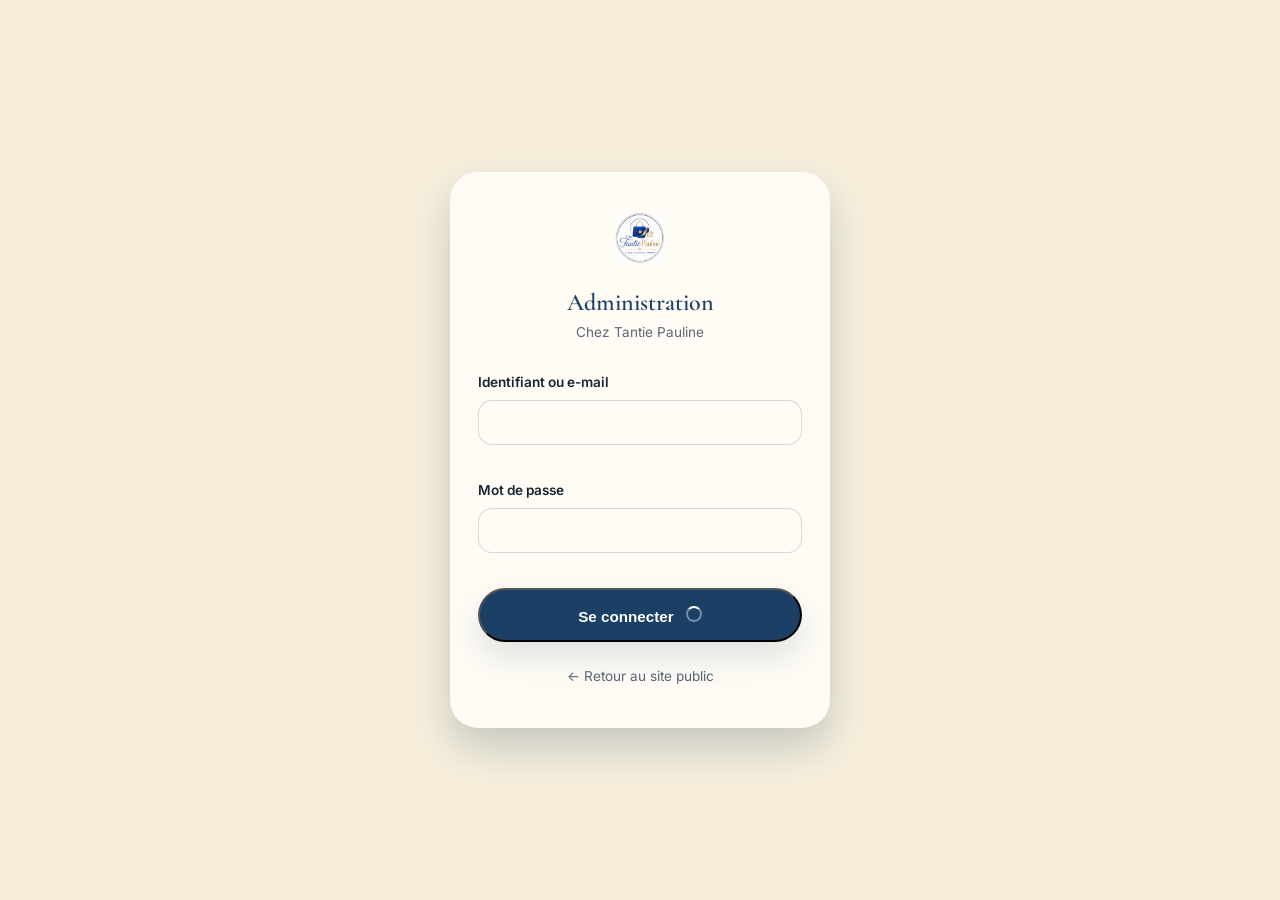
<file: admin/index.html>
<!DOCTYPE html>
<html lang="fr">
<head>
  <meta charset="UTF-8">
  <meta name="viewport" content="width=device-width, initial-scale=1.0">
  <title>Tableau de bord — Administration Chez Tantie Pauline</title>
  <meta name="robots" content="noindex, nofollow">

  <link rel="preconnect" href="https://fonts.googleapis.com">
  <link rel="preconnect" href="https://fonts.gstatic.com" crossorigin>
  <link href="https://fonts.googleapis.com/css2?family=Cormorant+Garamond:ital,wght@0,500;0,600;0,700&family=Inter:wght@400;500;600;700&display=swap" rel="stylesheet">

  <link rel="stylesheet" href="../css/style.css">
  <link rel="stylesheet" href="css/admin.css">
</head>
<body class="admin-body admin-guard-pending">

  <div id="admin-nav"></div>

  <main class="admin-main">
    <div class="admin-page-container">

      <h1 class="admin-page-title">Tableau de bord</h1>
      <p class="admin-page-lead">Vue d'ensemble de la collection Chez Tantie Pauline.</p>

      <div class="admin-stats-grid" id="adminStatsGrid"></div>

      <div class="admin-dashboard-actions">
        <a href="produit.html" class="btn-primary admin-btn-block">+ Ajouter un produit</a>
        <a href="produits.html" class="btn-secondary admin-btn-block">Gérer les produits</a>
      </div>

    </div>
  </main>

  <script src="js/admin-api.js"></script>
  <script src="js/admin.js"></script>
</body>
</html>
</file>
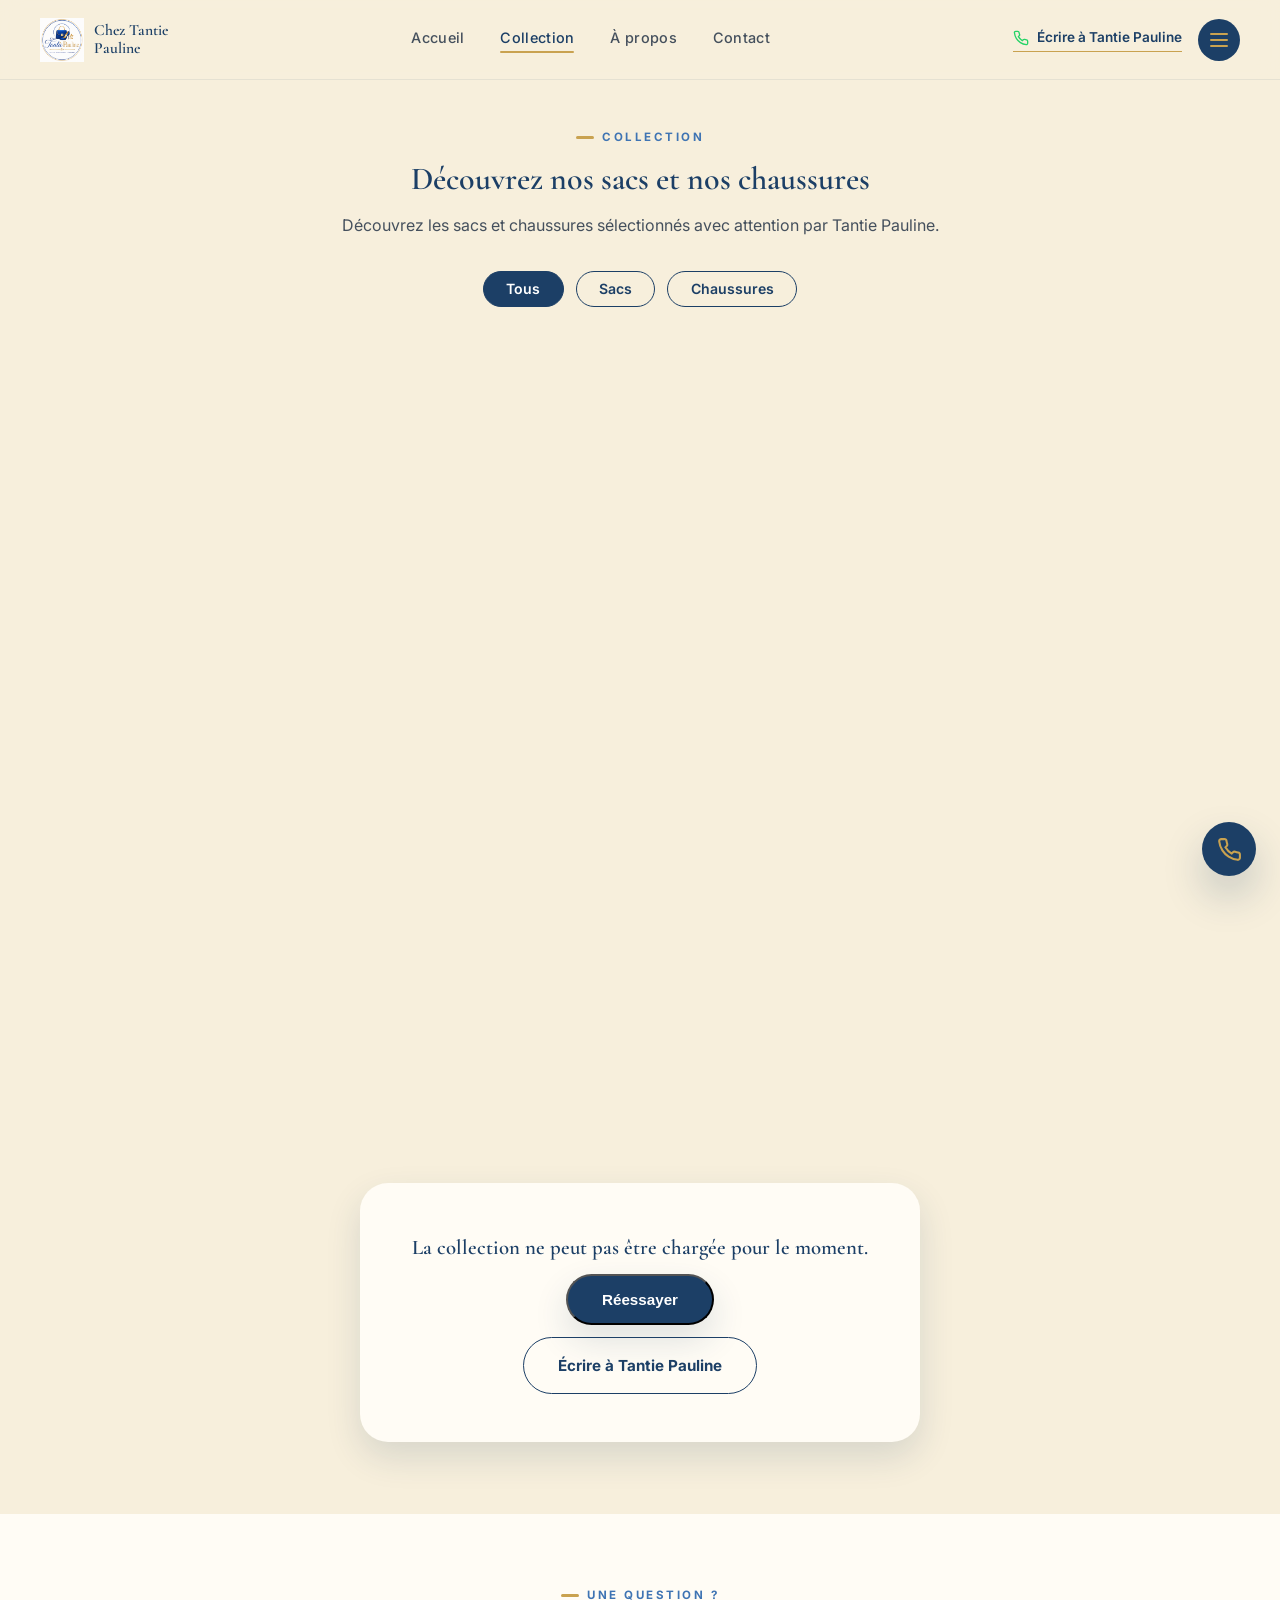
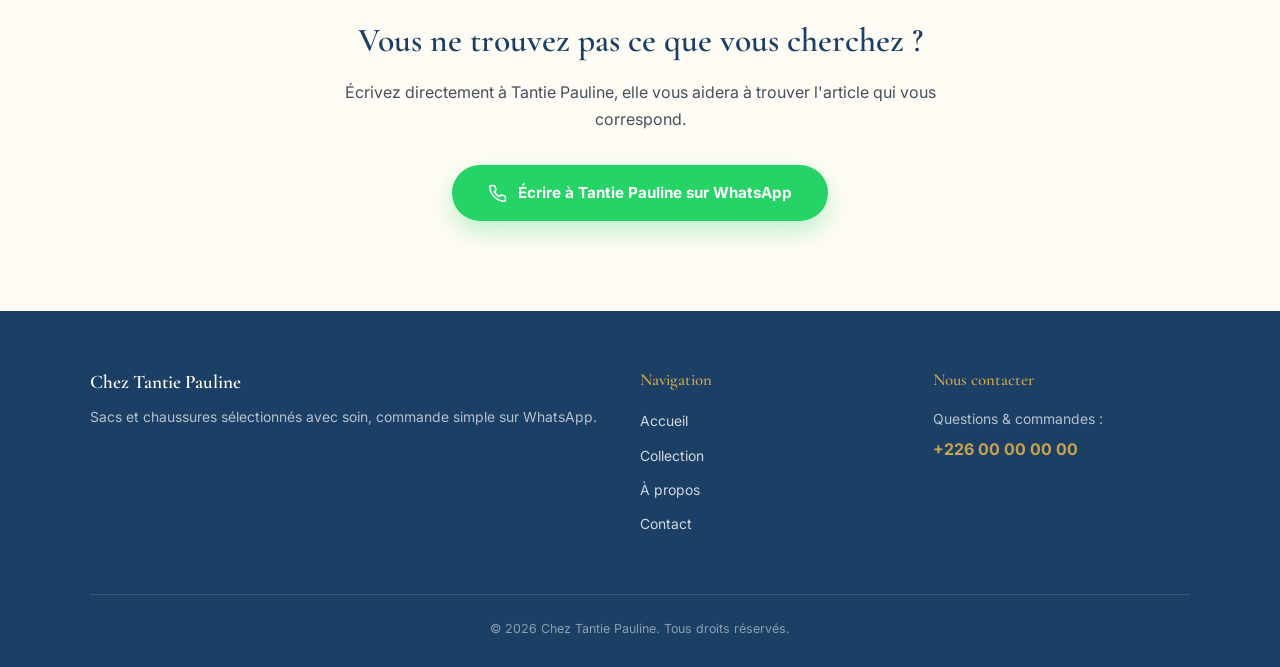
<file: produits.html>
<!DOCTYPE html>
<html lang="fr">
<head>
  <meta charset="UTF-8">
  <meta name="viewport" content="width=device-width, initial-scale=1.0">
  <title>Collection — Chez Tantie Pauline</title>
  <meta name="description" content="Découvrez la collection de sacs et chaussures de Chez Tantie Pauline.">

  <meta property="og:site_name" content="Chez Tantie Pauline">
  <meta property="og:type" content="website">
  <meta property="og:title" content="Collection — Chez Tantie Pauline">
  <meta property="og:description" content="Découvrez les sacs et chaussures sélectionnés avec attention par Tantie Pauline.">
  <!-- TODO : remplacer par le domaine réel une fois connu -->
  <meta property="og:image" content="https://VOTRE-DOMAINE-ICI/assets/social/og-default.jpg">
  <meta property="og:url" content="https://VOTRE-DOMAINE-ICI/produits.html">

  <!-- PWA -->
  <link rel="manifest" href="manifest.json">
  <meta name="theme-color" content="#8EC8E8">

  <link rel="preconnect" href="https://fonts.googleapis.com">
  <link rel="preconnect" href="https://fonts.gstatic.com" crossorigin>
  <link href="https://fonts.googleapis.com/css2?family=Cormorant+Garamond:ital,wght@0,500;0,600;0,700;1,500;1,600&family=Inter:wght@300;400;500;600;700;800&display=swap" rel="stylesheet">

  <link rel="stylesheet" href="css/style.css">
</head>
<body>

  <div id="app-download-banner"></div>

  <script src="js/preloader.js"></script>

  <div id="site-header"></div>

  <main>

    <section class="collection-intro-section">
      <div class="collection-intro-container">
        <span class="section-tag"><span class="tag-dash"></span>COLLECTION</span>
        <h1 class="section-title">Découvrez nos sacs et nos chaussures</h1>
        <p class="section-lead">Découvrez les sacs et chaussures sélectionnés avec attention par Tantie Pauline.</p>
      </div>
    </section>

    <section class="collection-filters-section">
      <div class="collection-filters-container">
        <button type="button" class="filter-pill active" data-filter="tous">Tous</button>
        <button type="button" class="filter-pill" data-filter="sacs">Sacs</button>
        <button type="button" class="filter-pill" data-filter="chaussures">Chaussures</button>
      </div>
    </section>

    <section class="collection-grid-section">
      <div class="collection-grid-container">

        <div class="prod-grid" id="productsGrid" aria-live="polite"></div>

        <div class="products-empty-state" id="productsEmptyState" hidden>
          <p class="products-empty-title">La collection arrive bientôt.</p>
          <p class="products-empty-text">Tantie Pauline prépare actuellement ses prochaines sélections.</p>
          <a href="https://wa.me/22600000000?text=Bonjour%20Tantie%20Pauline,%20je%20voulais%20voir%20la%20collection" class="btn-primary" target="_blank" rel="noopener">Écrire à Tantie Pauline sur WhatsApp</a>
        </div>

        <div class="products-error-state" id="productsErrorState" hidden>
          <p class="products-error-title">La collection ne peut pas être chargée pour le moment.</p>
          <div class="products-error-actions">
            <button type="button" class="btn-primary" id="retryButton">Réessayer</button>
            <a href="https://wa.me/22600000000?text=Bonjour%20Tantie%20Pauline" class="btn-secondary" target="_blank" rel="noopener">Écrire à Tantie Pauline</a>
          </div>
        </div>

      </div>
    </section>

    <section class="cta-section">
      <div class="cta-container">
        <span class="cta-tag"><span class="tag-dash light"></span>UNE QUESTION ?</span>
        <h2 class="cta-title">Vous ne trouvez pas ce que vous cherchez ?</h2>
        <p class="cta-desc">Écrivez directement à Tantie Pauline, elle vous aidera à trouver l'article qui vous correspond.</p>
        <a href="https://wa.me/22600000000?text=Bonjour%20Tantie%20Pauline,%20je%20recherche%20un%20article%20particulier" class="btn-wa-large" target="_blank" rel="noopener">
          <svg viewBox="0 0 24 24" fill="none" stroke="currentColor" stroke-width="2"><path d="M22 16.92v3a2 2 0 0 1-2.18 2 19.79 19.79 0 0 1-8.63-3.07 19.5 19.5 0 0 1-6-6 19.79 19.79 0 0 1-3.07-8.67A2 2 0 0 1 4.11 2h3a2 2 0 0 1 2 1.72 12.84 12.84 0 0 0 .7 2.81 2 2 0 0 1-.45 2.11L8.09 9.91a16 16 0 0 0 6 6l1.27-1.27a2 2 0 0 1 2.11-.45 12.84 12.84 0 0 0 2.81.7A2 2 0 0 1 22 16.92z"/></svg>
          Écrire à Tantie Pauline sur WhatsApp
        </a>
      </div>
    </section>

  </main>

  <div id="site-footer"></div>

  <script src="js/components.js"></script>
  <script src="js/api.js"></script>
  <script src="js/produits.js"></script>
  <script src="js/app-download.js"></script>
</body>
</html>
</file>
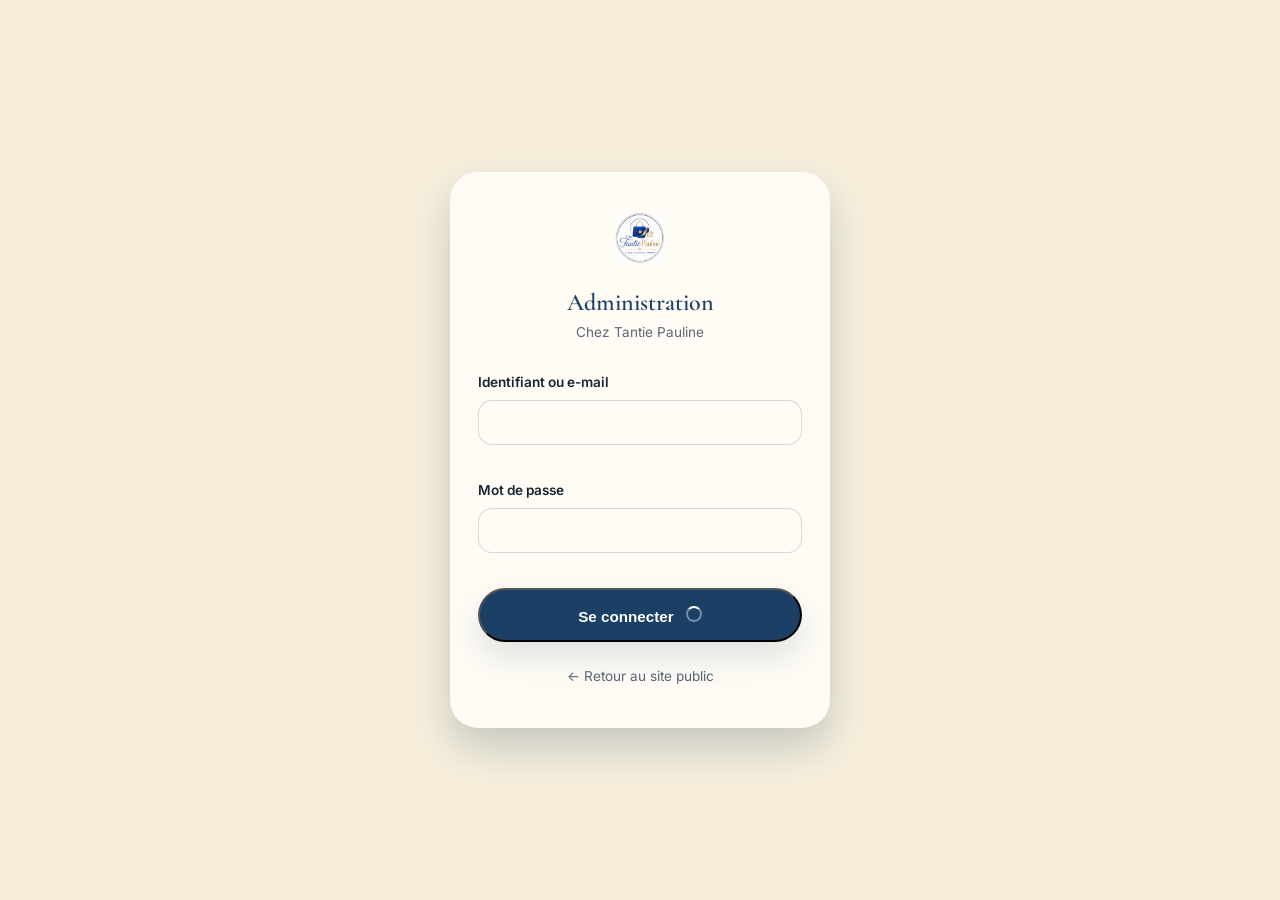
<file: admin/connexion.html>
<!DOCTYPE html>
<html lang="fr">
<head>
  <meta charset="UTF-8">
  <meta name="viewport" content="width=device-width, initial-scale=1.0">
  <title>Administration — Chez Tantie Pauline</title>
  <meta name="robots" content="noindex, nofollow">

  <link rel="preconnect" href="https://fonts.googleapis.com">
  <link rel="preconnect" href="https://fonts.gstatic.com" crossorigin>
  <link href="https://fonts.googleapis.com/css2?family=Cormorant+Garamond:ital,wght@0,500;0,600;0,700&family=Inter:wght@400;500;600;700&display=swap" rel="stylesheet">

  <link rel="stylesheet" href="../css/style.css">
  <link rel="stylesheet" href="css/admin.css">
</head>
<body class="admin-body admin-body-centered">

  <main class="admin-login-wrapper">
    <div class="admin-login-card">

      <div class="admin-login-logo">
        <img src="../assets/logo/logo-pauline.png" alt="Chez Tantie Pauline" class="admin-login-logo-real" onerror="this.style.display='none'; this.nextElementSibling.style.display='block';">
        <svg class="admin-login-logo-fallback" viewBox="0 0 60 60" aria-hidden="true">
          <defs>
            <linearGradient id="loginLogoGrad" x1="0%" y1="0%" x2="100%" y2="100%">
              <stop offset="0%" stop-color="#2c5c8a" />
              <stop offset="100%" stop-color="#163a5c" />
            </linearGradient>
          </defs>
          <circle cx="30" cy="30" r="29" fill="url(#loginLogoGrad)" />
          <text x="30" y="37" font-family="'Cormorant Garamond', serif" font-style="italic" font-weight="700" font-size="22" fill="#fff" text-anchor="middle">TP</text>
          <path d="M13 43 Q30 50 47 43" stroke="#d3a94c" stroke-width="1.4" fill="none" stroke-linecap="round" />
        </svg>
      </div>

      <h1 class="admin-login-title">Administration</h1>
      <p class="admin-login-subtitle">Chez Tantie Pauline</p>

      <form class="admin-login-form" id="adminLoginForm">
        <div class="admin-field">
          <label for="loginIdentifiant">Identifiant ou e-mail</label>
          <input type="text" id="loginIdentifiant" name="identifiant" autocomplete="username" required>
        </div>

        <div class="admin-field">
          <label for="loginPassword">Mot de passe</label>
          <input type="password" id="loginPassword" name="password" autocomplete="current-password" required>
        </div>

        <div class="admin-login-error" id="adminLoginError" hidden></div>

        <button type="submit" class="btn-primary admin-login-submit" id="adminLoginSubmit">
          <span class="admin-btn-label">Se connecter</span>
          <span class="admin-btn-spinner" hidden></span>
        </button>
      </form>

      <a href="../index.html" class="admin-back-to-site">&larr; Retour au site public</a>

    </div>
  </main>

  <script src="js/admin-api.js"></script>
  <script src="js/admin.js"></script>
</body>
</html>
</file>
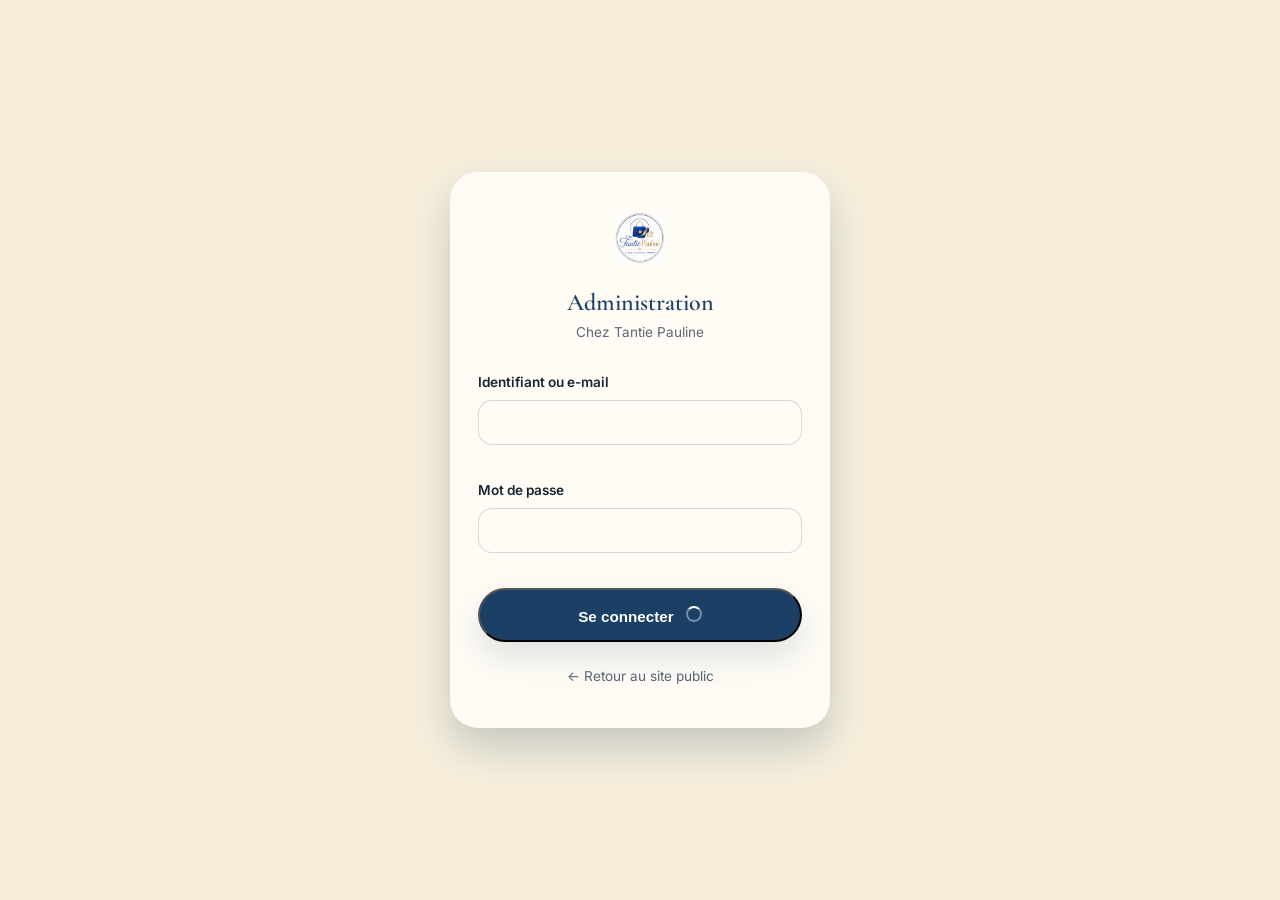
<file: admin/produit.html>
<!DOCTYPE html>
<html lang="fr">
<head>
  <meta charset="UTF-8">
  <meta name="viewport" content="width=device-width, initial-scale=1.0">
  <title>Ajouter / modifier un produit — Administration Chez Tantie Pauline</title>
  <meta name="robots" content="noindex, nofollow">

  <link rel="preconnect" href="https://fonts.googleapis.com">
  <link rel="preconnect" href="https://fonts.gstatic.com" crossorigin>
  <link href="https://fonts.googleapis.com/css2?family=Cormorant+Garamond:ital,wght@0,500;0,600;0,700&family=Inter:wght@400;500;600;700&display=swap" rel="stylesheet">

  <link rel="stylesheet" href="../css/style.css">
  <link rel="stylesheet" href="css/admin.css">
</head>
<body class="admin-body admin-guard-pending">

  <div id="admin-nav"></div>

  <main class="admin-main">
    <div class="admin-page-container admin-page-container-narrow">

      <h1 class="admin-page-title" id="adminProductFormTitle">Ajouter un produit</h1>

      <form class="admin-product-form" id="adminProductForm">

        <div class="admin-form-section">
          <h2 class="admin-form-section-title">Photos</h2>

          <div class="photo-uploader">
            <div class="photo-thumbs" id="photoThumbs"></div>
            <label class="photo-add-btn">
              <input type="file" id="photoInput" accept="image/*" hidden>
              <span>+ Ajouter une photo</span>
            </label>
          </div>
          <p class="admin-field-hint">La première photo ajoutée devient la photo principale.</p>
        </div>

        <div class="admin-form-section">
          <h2 class="admin-form-section-title">Informations</h2>

          <div class="admin-field">
            <label for="productNom">Nom du produit</label>
            <input type="text" id="productNom" name="nom" required>
          </div>

          <div class="admin-field-row">
            <div class="admin-field">
              <label for="productCategorie">Catégorie</label>
              <select id="productCategorie" name="categorie">
                <option value="sacs">Sacs</option>
                <option value="chaussures">Chaussures</option>
              </select>
            </div>

            <div class="admin-field">
              <label for="productPrix">Prix (FCFA)</label>
              <input type="number" id="productPrix" name="prix" min="0" step="500" required>
            </div>
          </div>

          <div class="admin-field">
            <label for="productDisponibilite">Disponibilité</label>
            <select id="productDisponibilite" name="disponibilite">
              <option value="disponible">Disponible</option>
              <option value="peu_de_stock">Peu de stock</option>
              <option value="rupture">Rupture</option>
            </select>
          </div>

          <div class="admin-field">
            <label for="productDescription">Description (facultatif)</label>
            <textarea id="productDescription" name="description" rows="5"></textarea>
          </div>
        </div>

        <div class="admin-form-feedback" id="adminFormFeedback" hidden></div>

        <button type="submit" class="btn-primary admin-btn-block" id="adminProductSubmit">Publier le produit</button>

      </form>

    </div>
  </main>

  <script src="js/admin-api.js"></script>
  <script src="js/admin.js"></script>
</body>
</html>
</file>
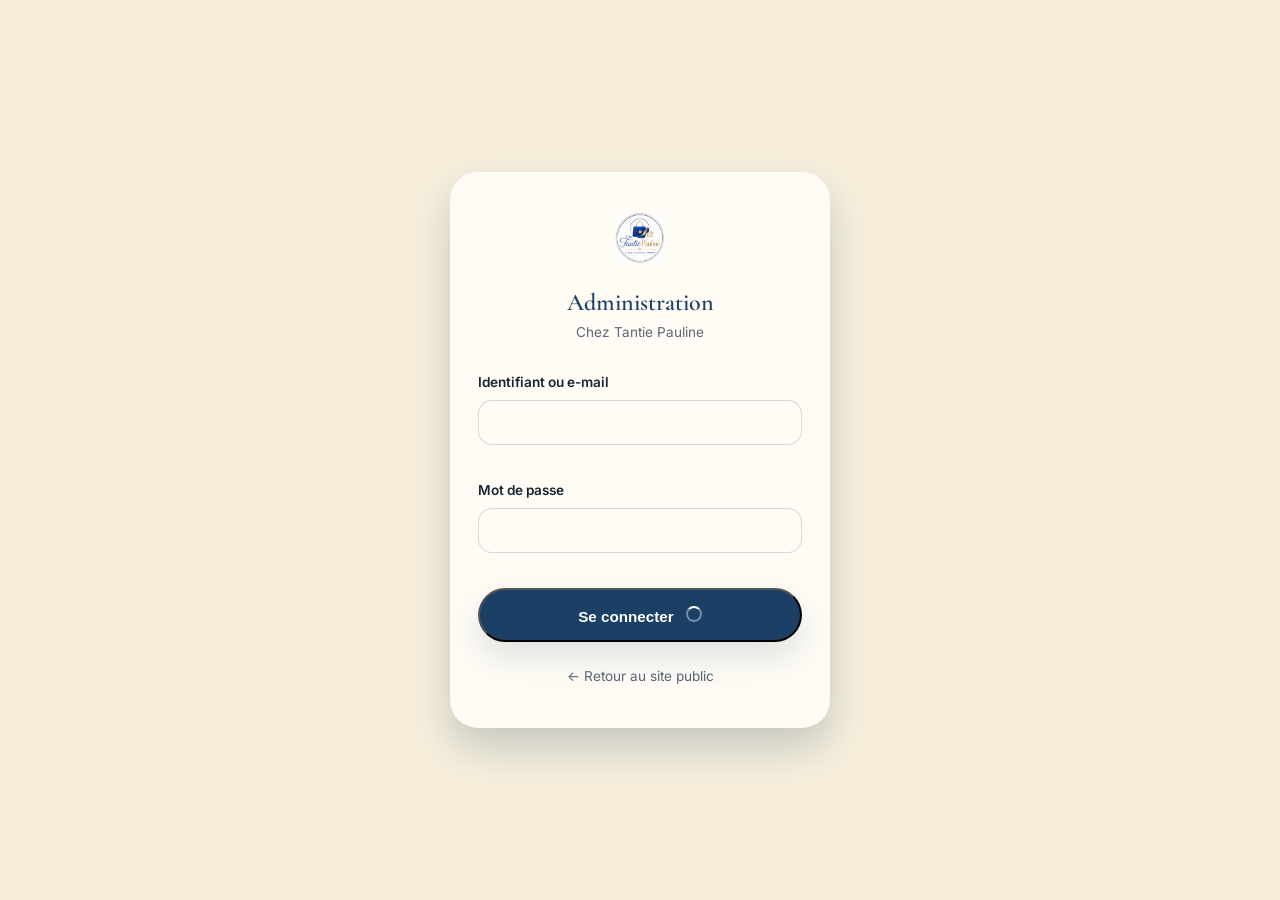
<file: admin/produits.html>
<!DOCTYPE html>
<html lang="fr">
<head>
  <meta charset="UTF-8">
  <meta name="viewport" content="width=device-width, initial-scale=1.0">
  <title>Mes produits — Administration Chez Tantie Pauline</title>
  <meta name="robots" content="noindex, nofollow">

  <link rel="preconnect" href="https://fonts.googleapis.com">
  <link rel="preconnect" href="https://fonts.gstatic.com" crossorigin>
  <link href="https://fonts.googleapis.com/css2?family=Cormorant+Garamond:ital,wght@0,500;0,600;0,700&family=Inter:wght@400;500;600;700&display=swap" rel="stylesheet">

  <link rel="stylesheet" href="../css/style.css">
  <link rel="stylesheet" href="css/admin.css">
</head>
<body class="admin-body admin-guard-pending">

  <div id="admin-nav"></div>

  <main class="admin-main">
    <div class="admin-page-container">

      <div class="admin-page-header-row">
        <div>
          <h1 class="admin-page-title">Mes produits</h1>
          <p class="admin-page-lead">Gérez les articles de la collection.</p>
        </div>
        <a href="produit.html" class="btn-primary admin-add-btn">+ Ajouter un produit</a>
      </div>

      <input type="search" class="admin-search-input" id="adminSearchInput" placeholder="Rechercher un produit...">

      <div class="collection-filters-container admin-filters-container">
        <button type="button" class="filter-pill active" data-filter="tous">Tous</button>
        <button type="button" class="filter-pill" data-filter="sacs">Sacs</button>
        <button type="button" class="filter-pill" data-filter="chaussures">Chaussures</button>
        <button type="button" class="filter-pill" data-filter="disponible">Disponibles</button>
        <button type="button" class="filter-pill" data-filter="peu_de_stock">Peu de stock</button>
        <button type="button" class="filter-pill" data-filter="rupture">Rupture</button>
      </div>

      <div class="admin-products-list" id="adminProductsList"></div>

      <div class="products-empty-state" id="adminProductsEmpty" hidden>
        <p class="products-empty-title">Aucun produit ne correspond à cette recherche.</p>
      </div>

    </div>
  </main>

  <script src="js/admin-api.js"></script>
  <script src="js/admin.js"></script>
</body>
</html>
</file>
<file: css/style.css>
/* ==========================================================================
   IDENTITÉ — BLEU PRINCIPAL, CRÈME CHALEUREUX, OR EN ACCENT PONCTUEL
   ========================================================================== */

:root {
  --font-serif: 'Cormorant Garamond', Georgia, serif;
  --font-sans: 'Inter', -apple-system, BlinkMacSystemFont, sans-serif;

  --navy: #1c3f66;
  --navy-light: #2c5c8a;
  --blue-accent: #3f74b3;
  --gold: #c9a250;

  --bg-cream: #f7efdc;
  --bg-white: #fffcf5;
  --bg-soft: #eef2f6;

  --text-primary: #172433;
  --text-secondary: #45505d;
  --text-muted: #5c6875;
  --text-on-dark: rgba(255, 255, 255, 0.9);
  --text-on-dark-muted: rgba(255, 255, 255, 0.72);

  --shadow-soft: 0 15px 35px rgba(28, 63, 102, 0.14);
  --shadow-strong: 0 20px 40px rgba(28, 63, 102, 0.22);

  --radius-lg: 28px;
  --radius-pill: 40px;
}

* { box-sizing: border-box; margin: 0; padding: 0; }
html { font-size: 16px; }

body {
  font-family: var(--font-sans);
  background-color: var(--bg-cream);
  color: var(--text-primary);
  line-height: 1.6;
  -webkit-font-smoothing: antialiased;
  overflow-x: hidden;
}

a { color: inherit; }

/* ==========================================================================
   1. HEADER (avec animation légère au scroll)
   ========================================================================== */

.site-header {
  background-color: rgba(247, 239, 220, 0.92);
  backdrop-filter: blur(10px);
  position: sticky;
  top: 0;
  z-index: 1000;
  padding: 1.1rem 1.25rem;
  border-bottom: 1px solid rgba(28, 63, 102, 0.08);
  transition: padding 0.3s ease, background-color 0.3s ease, box-shadow 0.3s ease;
}

.site-header.scrolled {
  padding: 0.65rem 1.25rem;
  background-color: rgba(247, 239, 220, 0.97);
  box-shadow: 0 8px 24px rgba(28, 63, 102, 0.08);
}

.header-container {
  max-width: 1200px;
  margin: 0 auto;
  display: flex;
  align-items: center;
  justify-content: space-between;
  gap: 1rem;
}

.brand-logo-badge { text-decoration: none; display: flex; align-items: center; gap: 0.65rem; }

/* NOUVEAU — préserve les proportions réelles du logo, quelle que soit sa forme */
.logo-mark-wrap {
  height: 44px;
  display: flex;
  align-items: center;
  flex-shrink: 0;
}

.logo-real {
  height: 100%;
  width: auto;
  max-width: 160px;
  object-fit: contain;
  display: block;
}

.logo-mark-svg { width: 44px; height: 44px; }

.logo-fallback { display: none; }

.logo-word {
  font-family: var(--font-serif);
  font-size: 0.98rem;
  line-height: 1.15;
  font-weight: 600;
  color: var(--navy);
}

.site-nav-desktop { display: none; gap: 2.25rem; }

.nav-link {
  text-decoration: none;
  color: var(--text-secondary);
  font-size: 0.9rem;
  font-weight: 500;
  letter-spacing: 0.3px;
  position: relative;
  padding-bottom: 4px;
}

.nav-link.active, .nav-link:hover { color: var(--navy); }

.nav-link.active::after {
  content: '';
  position: absolute;
  bottom: 0; left: 0; right: 0;
  height: 2px;
  background-color: var(--gold);
  border-radius: 2px;
}

.header-actions { display: flex; align-items: center; gap: 1rem; }

.header-wa-link {
  display: none;
  align-items: center;
  gap: 0.5rem;
  text-decoration: none;
  color: var(--navy);
  font-size: 0.85rem;
  font-weight: 600;
  border-bottom: 1.5px solid var(--gold);
  padding-bottom: 2px;
}

.header-wa-link svg { width: 16px; height: 16px; color: #25d366; }

.hamburger-btn {
  width: 42px; height: 42px;
  border-radius: 50%;
  background: var(--navy);
  border: none;
  display: flex; flex-direction: column; align-items: center; justify-content: center;
  gap: 4px;
  cursor: pointer;
  flex-shrink: 0;
}

.hamburger-line { width: 18px; height: 2px; background-color: var(--gold); border-radius: 2px; }

/* ==========================================================================
   MENU OVERLAY (mobile)
   ========================================================================== */

.nav-overlay {
  position: fixed; inset: 0;
  background: linear-gradient(160deg, var(--navy-light) 0%, var(--navy) 100%);
  z-index: 2000;
  display: flex; flex-direction: column; align-items: center; justify-content: center;
  gap: 2.5rem;
  padding: 2rem;
  transform: translateY(-100%);
  opacity: 0;
  transition: transform 0.5s cubic-bezier(0.25, 1, 0.5, 1), opacity 0.4s ease;
  pointer-events: none;
  overflow: hidden;
}

.nav-overlay.open { transform: translateY(0); opacity: 1; pointer-events: auto; }

.nav-overlay-pattern {
  position: absolute; inset: 0;
  color: var(--gold);
  opacity: 0.06;
  background-image:
    linear-gradient(135deg, currentColor 25%, transparent 25%),
    linear-gradient(225deg, currentColor 25%, transparent 25%),
    linear-gradient(45deg, currentColor 25%, transparent 25%),
    linear-gradient(315deg, currentColor 25%, transparent 25%);
  background-position: 20px 0, 20px 0, 0 0, 0 0;
  background-size: 40px 40px;
}

.nav-close-btn {
  position: absolute; top: 1.5rem; right: 1.5rem;
  width: 42px; height: 42px;
  border-radius: 50%;
  background: rgba(255, 255, 255, 0.1);
  border: none;
  color: #fff;
  font-size: 1.6rem;
  line-height: 1;
  cursor: pointer;
}

.nav-overlay-list { list-style: none; text-align: center; z-index: 1; }
.nav-overlay-list li { margin-bottom: 1.5rem; }

.nav-overlay-link { text-decoration: none; color: #fff; font-family: var(--font-serif); font-size: 2.1rem; font-weight: 500; }
.nav-overlay-link.active, .nav-overlay-link:hover { color: var(--gold); }

.nav-overlay-wa {
  z-index: 1;
  text-decoration: none;
  color: var(--gold);
  font-weight: 600;
  font-size: 0.95rem;
  border-bottom: 1.5px solid var(--gold);
  padding-bottom: 3px;
}

body.nav-locked { overflow: hidden; }

/* ==========================================================================
   2. HERO
   ========================================================================== */

.hero-section { padding: 2.5rem 1.25rem 3rem; }

.hero-container {
  max-width: 1100px;
  margin: 0 auto;
  display: flex;
  flex-direction: column;
  align-items: center;
  gap: 2.5rem;
  text-align: center;
}

.hero-avatar-wrapper {
  position: relative;
  width: 280px; height: 280px;
  display: flex; align-items: center; justify-content: center;
  margin-bottom: 1rem;
}

.rotating-ring {
  position: absolute;
  top: -14px; left: -14px; right: -14px; bottom: -14px;
  border-radius: 50%;
  border: 2px dashed var(--gold);
  animation: spin 22s linear infinite;
}

@keyframes spin { to { transform: rotate(360deg); } }

.avatar-circle {
  width: 100%; height: 100%;
  border-radius: 50%;
  overflow: hidden;
  border: 5px solid var(--bg-white);
  position: relative;
  z-index: 2;
  box-shadow: var(--shadow-strong);
  background-color: var(--bg-soft);
}

.avatar-img { width: 100%; height: 100%; object-fit: cover; transition: transform 0.6s ease; }
.hero-avatar-wrapper:hover .avatar-img { transform: scale(1.05); }

.floating-card {
  position: absolute;
  z-index: 4;
  background-color: var(--bg-white);
  border-radius: 18px;
  padding: 0.75rem 1.1rem;
  box-shadow: var(--shadow-soft);
  display: flex;
  align-items: center;
  gap: 0.6rem;
  white-space: nowrap;
}

.floating-card-top { top: -8px; right: -30px; }
.floating-card-bottom { bottom: -14px; left: -30px; flex-direction: column; align-items: flex-start; gap: 0.1rem; }

.floating-dot { width: 9px; height: 9px; border-radius: 50%; background-color: var(--gold); flex-shrink: 0; }

.floating-card-title { font-size: 0.85rem; font-weight: 700; color: var(--text-primary); line-height: 1.3; }
.floating-card-sub { font-size: 0.74rem; color: var(--text-muted); line-height: 1.3; }

.hero-content { max-width: 640px; }

.hero-eyebrow {
  display: flex; align-items: center; justify-content: center; gap: 0.5rem;
  font-size: 0.72rem;
  letter-spacing: 2.5px;
  color: var(--blue-accent);
  font-weight: 700;
  margin-bottom: 1rem;
}

.eyebrow-dash { width: 22px; height: 3px; background-color: var(--gold); border-radius: 2px; flex-shrink: 0; }

.hero-title {
  font-family: var(--font-sans);
  font-size: 2.6rem;
  font-weight: 800;
  color: var(--navy);
  line-height: 1.18;
  letter-spacing: -0.5px;
  margin-bottom: 1.1rem;
}

.hero-subtitle {
  font-size: 1.05rem;
  color: var(--text-secondary);
  line-height: 1.75;
  margin-bottom: 1rem;
  max-width: 520px;
}

.hero-signature {
  font-family: var(--font-serif);
  font-style: italic;
  font-size: 1.15rem;
  color: var(--navy);
  margin-bottom: 2.1rem;
}

.hero-actions { display: flex; flex-direction: column; gap: 0.9rem; align-items: center; }

.btn-primary {
  background-color: var(--navy);
  color: #fff;
  padding: 0.95rem 2.1rem;
  border-radius: var(--radius-pill);
  text-decoration: none;
  font-weight: 700;
  font-size: 0.95rem;
  box-shadow: var(--shadow-soft);
  width: 100%; max-width: 280px;
  text-align: center;
  transition: transform 0.3s ease, background-color 0.3s ease;
}

.btn-primary:hover { background-color: var(--navy-light); transform: translateY(-2px); }

.btn-secondary {
  border: 1.5px solid var(--navy);
  color: var(--navy);
  padding: 0.95rem 2.1rem;
  border-radius: var(--radius-pill);
  text-decoration: none;
  font-weight: 700;
  font-size: 0.95rem;
  width: 100%; max-width: 280px;
  text-align: center;
  transition: all 0.3s ease;
}

.btn-secondary:hover { background-color: var(--navy); color: #fff; }

/* ==========================================================================
   3. RÉASSURANCE
   ========================================================================== */

.trust-bar { background-color: var(--navy); padding: 2rem 1.25rem; }

.trust-bar-container { max-width: 950px; margin: 0 auto; display: flex; flex-direction: column; gap: 1.5rem; }

.trust-item { display: flex; align-items: flex-start; gap: 0.85rem; }

.trust-icon { color: var(--gold); font-size: 1.1rem; flex-shrink: 0; margin-top: 0.15rem; }

.trust-item-title { color: #fff; font-size: 0.98rem; font-weight: 700; margin-bottom: 0.2rem; }
.trust-item-sub { color: var(--text-on-dark-muted); font-size: 0.86rem; line-height: 1.5; }

.trust-divider { display: none; }

/* ==========================================================================
   4. À LA RENCONTRE DE TANTIE PAULINE
   ========================================================================== */

.story-section { padding: 4rem 1.25rem; background-color: var(--bg-white); }

.story-container { max-width: 1000px; margin: 0 auto; display: flex; flex-direction: column; gap: 2.25rem; align-items: center; }

.story-photo-wrapper { position: relative; width: 100%; max-width: 340px; flex-shrink: 0; }

.story-photo {
  width: 100%; height: 320px;
  object-fit: cover;
  display: block;
  border-radius: 130px 20px 130px 20px;
  box-shadow: var(--shadow-soft);
  position: relative;
  z-index: 2;
}

.story-photo-frame {
  position: absolute;
  top: 16px; left: 16px;
  width: 100%; height: 320px;
  border: 2px solid var(--gold);
  border-radius: 130px 20px 130px 20px;
  z-index: 1;
}

.story-text-block { text-align: center; }

.section-tag {
  display: flex; align-items: center; justify-content: center; gap: 0.5rem;
  font-size: 0.72rem;
  letter-spacing: 2.5px;
  color: var(--blue-accent);
  font-weight: 700;
  margin-bottom: 0.75rem;
}

.section-tag.light { color: var(--gold); }

.tag-dash { width: 18px; height: 3px; background-color: var(--gold); border-radius: 2px; flex-shrink: 0; }
.tag-dash.light { background-color: var(--gold); }

.section-title {
  font-family: var(--font-serif);
  font-size: 2rem;
  color: var(--navy);
  font-weight: 600;
  line-height: 1.25;
  margin-bottom: 0.9rem;
}

.section-title.light { color: #fff; }

.section-lead { font-size: 1rem; color: var(--text-secondary); line-height: 1.75; max-width: 620px; margin: 0 auto; }
.section-lead.light { color: var(--text-on-dark); }

.story-text { font-size: 1rem; color: var(--text-secondary); line-height: 1.8; margin-bottom: 1.1rem; }

.story-quote {
  border-left: 3px solid var(--gold);
  padding: 0.25rem 0 0.25rem 1.25rem;
  margin: 1.75rem 0;
  text-align: left;
}

.story-quote p {
  font-family: var(--font-serif);
  font-style: italic;
  font-size: 1.2rem;
  color: var(--navy);
  line-height: 1.6;
  margin-bottom: 0.5rem;
}

.story-quote cite { font-size: 0.85rem; font-weight: 600; color: var(--blue-accent); font-style: normal; }

.link-arrow {
  display: inline-block;
  color: var(--blue-accent);
  font-weight: 700;
  font-size: 0.92rem;
  text-decoration: none;
  border-bottom: 1.5px solid var(--gold);
  padding-bottom: 2px;
}

/* ==========================================================================
   CARROUSEL INFINI
   ========================================================================== */

.marquee-section { padding: 1.5rem 0; background-color: var(--bg-cream); overflow: hidden; }

.marquee-track { display: flex; width: max-content; animation: marquee-scroll 42s linear infinite; }

.marquee-group { display: flex; gap: 1rem; padding-right: 1rem; }

.marquee-item { width: 180px; height: 130px; border-radius: 18px; overflow: hidden; flex-shrink: 0; box-shadow: var(--shadow-soft); }

.marquee-item img { width: 100%; height: 100%; object-fit: cover; }

@keyframes marquee-scroll {
  from { transform: translateX(0); }
  to { transform: translateX(-50%); }
}

.marquee-section:hover .marquee-track { animation-play-state: paused; }

/* ==========================================================================
   5. DANS LES COULISSES
   ========================================================================== */

.behind-scenes-section {
  position: relative;
  padding: 4.5rem 1.25rem;
  background: linear-gradient(160deg, var(--navy-light) 0%, var(--navy) 100%);
  overflow: hidden;
}

.behind-scenes-pattern {
  position: absolute; inset: 0;
  color: var(--gold);
  opacity: 0.06;
  background-image:
    linear-gradient(135deg, currentColor 25%, transparent 25%),
    linear-gradient(225deg, currentColor 25%, transparent 25%),
    linear-gradient(45deg, currentColor 25%, transparent 25%),
    linear-gradient(315deg, currentColor 25%, transparent 25%);
  background-position: 20px 0, 20px 0, 0 0, 0 0;
  background-size: 40px 40px;
}

.behind-scenes-container { position: relative; max-width: 1100px; margin: 0 auto; }

.section-header-center { text-align: center; margin-bottom: 2.75rem; }

.behind-scenes-grid { display: grid; grid-template-columns: 1fr; gap: 1rem; margin-bottom: 2.25rem; }

.bs-item { position: relative; border-radius: var(--radius-lg); overflow: hidden; height: 240px; box-shadow: var(--shadow-strong); }
.bs-item img { width: 100%; height: 100%; object-fit: cover; transition: transform 0.6s ease; }
.bs-item:hover img { transform: scale(1.06); }

.bs-caption {
  position: absolute; bottom: 0; left: 0; right: 0;
  padding: 1.1rem 1rem 0.8rem;
  background: linear-gradient(to top, rgba(20, 35, 50, 0.85), transparent);
  color: #fff;
  font-size: 0.85rem;
  font-weight: 600;
}

.behind-scenes-text {
  max-width: 600px;
  margin: 0 auto;
  text-align: center;
  color: var(--text-on-dark);
  font-size: 1rem;
  font-weight: 500;
  line-height: 1.7;
}

/* ==========================================================================
   6. NOS UNIVERS
   ========================================================================== */

.categories-section { padding: 4.5rem 1.25rem; background-color: var(--bg-cream); }
.categories-container { max-width: 1100px; margin: 0 auto; }

.categories-grid { display: grid; grid-template-columns: 1fr; gap: 2rem; }

.category-card-full { background-color: var(--bg-white); border-radius: var(--radius-lg); overflow: hidden; box-shadow: var(--shadow-soft); }

.category-img-box { width: 100%; height: 280px; overflow: hidden; background-color: var(--bg-soft); }
.category-img-box img { width: 100%; height: 100%; object-fit: cover; transition: transform 0.6s ease; }
.category-card-full:hover .category-img-box img { transform: scale(1.05); }

.category-info { padding: 1.5rem 1.5rem 1.75rem; text-align: center; }

.category-info h3 { font-family: var(--font-serif); font-size: 1.5rem; color: var(--navy); font-weight: 600; margin-bottom: 0.6rem; }
.category-info p { font-size: 0.92rem; color: var(--text-secondary); line-height: 1.65; margin-bottom: 1rem; }

/* ==========================================================================
   7. COMMENT COMMANDER
   ========================================================================== */

.how-to-order-section { padding: 4.5rem 1.25rem; background-color: var(--bg-white); }
.how-to-order-container { max-width: 1100px; margin: 0 auto; }

.steps-grid { display: grid; grid-template-columns: 1fr; gap: 1.5rem; margin-bottom: 2.5rem; }

.step-card { padding: 2rem 1.5rem; border-radius: var(--radius-lg); background-color: var(--bg-cream); text-align: center; }

.step-number { display: block; font-family: var(--font-serif); font-size: 2.2rem; font-weight: 700; color: var(--gold); margin-bottom: 0.6rem; }

.step-card h3 { font-family: var(--font-serif); font-size: 1.25rem; color: var(--navy); font-weight: 600; margin-bottom: 0.5rem; }
.step-card p { font-size: 0.9rem; color: var(--text-secondary); line-height: 1.6; }

.how-to-order-cta { text-align: center; }
.how-to-order-cta .btn-primary { display: inline-block; width: auto; max-width: none; }

/* ==========================================================================
   8. POURQUOI CHEZ TANTIE PAULINE
   ========================================================================== */

.why-us-section { padding: 4.5rem 1.25rem; background-color: var(--bg-soft); }
.why-us-container { max-width: 1100px; margin: 0 auto; }

.why-us-grid { display: grid; grid-template-columns: 1fr; gap: 1.5rem; }

.why-card { padding: 2.1rem 1.6rem; border-radius: 24px; background-color: var(--bg-white); box-shadow: var(--shadow-soft); text-align: left; }

.why-number { display: block; font-family: var(--font-serif); font-size: 1.5rem; font-weight: 700; color: var(--gold); margin-bottom: 0.75rem; }

.why-card h3 { font-family: var(--font-serif); font-size: 1.25rem; color: var(--navy); margin-bottom: 0.55rem; font-weight: 600; }
.why-card p { font-size: 0.92rem; color: var(--text-secondary); line-height: 1.7; }

/* ==========================================================================
   9. GRANDE RESPIRATION VISUELLE
   ========================================================================== */

.breath-section {
  background: linear-gradient(160deg, var(--navy-light) 0%, var(--navy) 100%);
  padding: 6rem 1.5rem;
  text-align: center;
}

.breath-quote {
  font-family: var(--font-serif);
  font-style: italic;
  font-size: 1.6rem;
  color: #fff;
  max-width: 700px;
  margin: 0 auto 1rem;
  line-height: 1.5;
}

.breath-signature { font-size: 0.85rem; letter-spacing: 1px; color: var(--gold); font-weight: 600; }

/* ==========================================================================
   10. CTA FINAL & FOOTER
   ========================================================================== */

.cta-section { padding: 4.5rem 1.25rem; background-color: var(--bg-white); text-align: center; }

.cta-container { max-width: 680px; margin: 0 auto; }

.cta-tag {
  display: flex; align-items: center; justify-content: center; gap: 0.5rem;
  font-size: 0.72rem;
  letter-spacing: 2.5px;
  color: var(--blue-accent);
  font-weight: 700;
  margin-bottom: 0.9rem;
}

.cta-tag .tag-dash.light { background-color: var(--gold); }

.cta-title { font-family: var(--font-serif); font-size: 2.1rem; font-weight: 600; line-height: 1.3; color: var(--navy); margin-bottom: 1rem; }
.cta-desc { font-size: 1rem; color: var(--text-secondary); margin-bottom: 2rem; line-height: 1.7; }

.btn-wa-large {
  display: inline-flex;
  align-items: center;
  gap: 0.7rem;
  background-color: #25d366;
  color: #fff;
  padding: 1rem 2.25rem;
  border-radius: var(--radius-pill);
  text-decoration: none;
  font-weight: 700;
  font-size: 0.95rem;
  box-shadow: 0 10px 25px rgba(37, 211, 102, 0.3);
  transition: transform 0.3s ease;
  margin-bottom: 1.1rem;
}

.btn-wa-large:hover { transform: translateY(-2px); }
.btn-wa-large svg { width: 19px; height: 19px; }

.cta-footnote { font-size: 0.85rem; color: var(--text-muted); }

.wa-float-badge {
  position: fixed;
  bottom: 1.5rem; right: 1.5rem;
  width: 54px; height: 54px;
  background-color: var(--navy);
  border-radius: 50%;
  display: flex; align-items: center; justify-content: center;
  color: var(--gold);
  box-shadow: var(--shadow-strong);
  z-index: 999;
  transition: background-color 0.3s ease, color 0.3s ease, box-shadow 0.3s ease;
}

.wa-float-badge:hover { transform: scale(1.08); }
.wa-float-badge svg { width: 25px; height: 25px; }

.wa-float-badge-light {
  background-color: var(--bg-white);
  color: var(--navy);
  box-shadow: 0 10px 25px rgba(23, 36, 51, 0.22);
}

.site-footer { background-color: var(--navy); color: #fff; padding: 3.5rem 1.25rem 1.75rem; }

.footer-container { max-width: 1100px; margin: 0 auto; }

.footer-grid { display: grid; grid-template-columns: 1fr; gap: 2.25rem; margin-bottom: 3rem; }

.footer-brand-name { font-family: var(--font-serif); font-size: 1.2rem; font-weight: 600; margin-bottom: 0.5rem; }
.footer-brand-desc { font-size: 0.87rem; color: rgba(255,255,255,0.68); line-height: 1.65; }

.footer-links-col h4, .footer-contact-col h4 {
  font-family: var(--font-serif);
  font-size: 1.05rem;
  color: var(--gold);
  margin-bottom: 0.9rem;
  font-weight: 600;
}

.footer-links-col ul { list-style: none; }
.footer-links-col li { margin-bottom: 0.55rem; }
.footer-links-col a { color: rgba(255,255,255,0.8); text-decoration: none; font-size: 0.87rem; }
.footer-links-col a:hover { color: var(--gold); }

.footer-contact-col p { font-size: 0.87rem; color: rgba(255,255,255,0.68); }

.footer-wa-link { display: inline-block; color: var(--gold); font-weight: 700; font-size: 1rem; text-decoration: none; margin: 0.4rem 0; }

.footer-bottom-bar {
  text-align: center;
  border-top: 1px solid rgba(255,255,255,0.12);
  padding-top: 1.5rem;
  font-size: 0.78rem;
  color: rgba(255,255,255,0.5);
}

/* ==========================================================================
   MEDIA QUERIES
   ========================================================================== */

@media (min-width: 768px) {
  .site-nav-desktop { display: flex; }
  .header-wa-link { display: inline-flex; }

  .hero-container { flex-direction: row; text-align: left; justify-content: space-between; gap: 3.5rem; }
  .hero-avatar-wrapper { width: 360px; height: 360px; order: 2; flex-shrink: 0; margin-bottom: 0; }
  .hero-content { order: 1; text-align: left; }
  .hero-eyebrow { justify-content: flex-start; }
  .hero-title { font-size: 3.4rem; }
  .hero-actions { flex-direction: row; justify-content: flex-start; }

  .trust-bar-container { flex-direction: row; justify-content: space-between; gap: 2rem; }
  .trust-item { flex: 1; }
  .trust-divider { display: block; width: 1px; height: 40px; background-color: rgba(255,255,255,0.15); }

  .story-container { flex-direction: row; align-items: flex-start; text-align: left; }
  .story-photo-wrapper { max-width: 340px; flex-shrink: 0; }
  .story-text-block { text-align: left; }
  .section-tag:not(.light) { justify-content: flex-start; }

  .behind-scenes-grid-4 { grid-template-columns: repeat(4, 1fr); }
  .bs-item { height: 320px; }

  .categories-grid { grid-template-columns: repeat(2, 1fr); }
  .category-img-box { height: 320px; }

  .steps-grid { grid-template-columns: repeat(3, 1fr); }

  .why-us-grid-numbered { grid-template-columns: repeat(2, 1fr); }

  .breath-quote { font-size: 2rem; }

  .footer-grid { grid-template-columns: 2fr 1fr 1fr; }
}

/* ==========================================================================
   PAGE COLLECTION (produits.html)
   ========================================================================== */

.collection-intro-section { padding: 3rem 1.25rem 2rem; text-align: center; background-color: var(--bg-cream); }
.collection-intro-container { max-width: 700px; margin: 0 auto; }
.collection-intro-container .section-tag { justify-content: center; }
.collection-intro-container .section-title { margin-bottom: 0.75rem; }
.collection-intro-container .section-lead { margin: 0 auto; }

.collection-filters-section { padding: 0 1.25rem 2rem; background-color: var(--bg-cream); }
.collection-filters-container { max-width: 1100px; margin: 0 auto; display: flex; gap: 0.75rem; justify-content: center; flex-wrap: wrap; }

.filter-pill {
  border: 1.5px solid var(--navy);
  background-color: transparent;
  color: var(--navy);
  padding: 0.55rem 1.4rem;
  border-radius: var(--radius-pill);
  font-family: var(--font-sans);
  font-size: 0.88rem;
  font-weight: 600;
  cursor: pointer;
  transition: background-color 0.25s ease, color 0.25s ease;
}

.filter-pill.active, .filter-pill:hover { background-color: var(--navy); color: #fff; }

.collection-grid-section { padding: 1rem 1.25rem 4.5rem; background-color: var(--bg-cream); }
.collection-grid-container { max-width: 1100px; margin: 0 auto; }

.prod-grid {
  display: grid;
  grid-template-columns: 1fr;
  gap: 1.75rem;
  opacity: 0;
  transition: opacity 0.35s ease;
}

.prod-grid-visible { opacity: 1; }

.prod-card {
  display: block;
  text-decoration: none;
  background-color: var(--bg-white);
  border-radius: var(--radius-lg);
  overflow: hidden;
  box-shadow: var(--shadow-soft);
  transition: transform 0.3s ease, box-shadow 0.3s ease;
}

.prod-card:hover { transform: translateY(-4px); box-shadow: var(--shadow-strong); }
.prod-card-out { opacity: 0.6; }

.prod-img-box { width: 100%; height: 320px; overflow: hidden; background-color: var(--bg-soft); }
.prod-img-box img { width: 100%; height: 100%; object-fit: cover; }

.prod-info { padding: 1.25rem 1.4rem 1.5rem; }

.prod-badge {
  display: inline-flex;
  align-items: center;
  gap: 0.4rem;
  font-size: 0.72rem;
  font-weight: 700;
  letter-spacing: 0.3px;
  margin-bottom: 0.6rem;
  color: var(--text-secondary);
}

.prod-badge-dot { width: 8px; height: 8px; border-radius: 50%; }
.prod-badge-disponible .prod-badge-dot { background-color: #2f9e5c; }
.prod-badge-peu_de_stock .prod-badge-dot { background-color: var(--gold); }
.prod-badge-rupture .prod-badge-dot { background-color: #b5453a; }

.prod-name { font-family: var(--font-serif); font-size: 1.25rem; color: var(--navy); font-weight: 600; margin-bottom: 0.35rem; }
.prod-price { font-size: 1rem; font-weight: 700; color: var(--blue-accent); }

.prod-skeleton {
  height: 400px;
  border-radius: var(--radius-lg);
  background: linear-gradient(100deg, var(--bg-soft) 30%, #f5f8fb 50%, var(--bg-soft) 70%);
  background-size: 200% 100%;
  animation: skeleton-shimmer 1.4s ease-in-out infinite;
}

@keyframes skeleton-shimmer {
  0% { background-position: 200% 0; }
  100% { background-position: -200% 0; }
}

.products-empty-state, .products-error-state {
  text-align: center;
  padding: 3rem 1.5rem;
  background-color: var(--bg-white);
  border-radius: var(--radius-lg);
  box-shadow: var(--shadow-soft);
  max-width: 560px;
  margin: 0 auto;
}

.products-empty-title, .products-error-title {
  font-family: var(--font-serif);
  font-size: 1.3rem;
  color: var(--navy);
  margin-bottom: 0.6rem;
  font-weight: 600;
}

.products-empty-text { font-size: 0.95rem; color: var(--text-secondary); margin-bottom: 1.5rem; line-height: 1.7; }

.products-empty-state .btn-primary { display: inline-block; width: auto; max-width: none; }

.products-error-actions { display: flex; flex-direction: column; gap: 0.75rem; align-items: center; margin-top: 0.5rem; }
.products-error-actions .btn-primary,
.products-error-actions .btn-secondary { display: inline-block; width: auto; max-width: none; }

@media (min-width: 640px) {
  .prod-grid { grid-template-columns: repeat(2, 1fr); }
}

@media (min-width: 1024px) {
  .prod-grid { grid-template-columns: repeat(3, 1fr); }
}

/* ==========================================================================
   PAGE FICHE PRODUIT (produit.html)
   ========================================================================== */

.product-detail-topbar { padding: 1.5rem 1.25rem 0; background-color: var(--bg-cream); }
.product-detail-topbar-container { max-width: 1100px; margin: 0 auto; }

.link-back-collection {
  display: inline-block;
  color: var(--text-secondary);
  font-size: 0.88rem;
  font-weight: 600;
  text-decoration: none;
}

.link-back-collection:hover { color: var(--navy); }

.product-detail-section { padding: 1.5rem 1.25rem 3rem; background-color: var(--bg-cream); }

.product-detail-container {
  max-width: 1100px;
  margin: 0 auto;
  display: flex;
  flex-direction: column;
  gap: 2rem;
}

.product-gallery { display: flex; flex-direction: column; gap: 0.85rem; }

.product-gallery-main {
  border: none;
  padding: 0;
  cursor: zoom-in;
  width: 100%;
  aspect-ratio: 1 / 1;
  border-radius: var(--radius-lg);
  overflow: hidden;
  box-shadow: var(--shadow-soft);
  background-color: var(--bg-soft);
}

.product-main-img { width: 100%; height: 100%; object-fit: cover; display: block; }

.product-gallery-thumbs {
  display: flex;
  gap: 0.65rem;
  overflow-x: auto;
  padding-bottom: 0.25rem;
}

.product-thumb {
  flex-shrink: 0;
  width: 64px;
  height: 64px;
  border-radius: 14px;
  overflow: hidden;
  border: 2px solid transparent;
  padding: 0;
  cursor: pointer;
  background: none;
}

.product-thumb img { width: 100%; height: 100%; object-fit: cover; display: block; }
.product-thumb.active { border-color: var(--gold); }

.product-info-panel { display: flex; flex-direction: column; gap: 0.6rem; }
.product-info-panel .section-tag { margin-bottom: 0.2rem; }

.product-detail-name {
  font-family: var(--font-serif);
  font-size: 1.8rem;
  color: var(--navy);
  font-weight: 600;
  line-height: 1.25;
}

.product-detail-price { font-size: 1.2rem; font-weight: 700; color: var(--blue-accent); }

.product-detail-short { font-size: 0.98rem; color: var(--text-secondary); line-height: 1.7; margin: 0.4rem 0 0.8rem; }

.product-detail-wa-btn { align-self: flex-start; margin-top: 0.5rem; }

.product-description-section { max-width: 1100px; margin: 1.5rem auto 0; padding: 0 1.25rem; }
.product-description-container { max-width: 680px; }
.product-description-text p { font-size: 0.98rem; color: var(--text-secondary); line-height: 1.85; margin-bottom: 1rem; }

/* Skeleton fiche produit */
.skeleton-block, .skeleton-line {
  background: linear-gradient(100deg, var(--bg-soft) 30%, #f5f8fb 50%, var(--bg-soft) 70%);
  background-size: 200% 100%;
  animation: skeleton-shimmer 1.4s ease-in-out infinite;
  border-radius: 12px;
}

.product-gallery-skeleton { width: 100%; aspect-ratio: 1 / 1; border-radius: var(--radius-lg); }

.skeleton-line { height: 16px; margin-bottom: 0.9rem; }
.skeleton-line-tag { width: 35%; height: 10px; }
.skeleton-line-title { width: 70%; height: 26px; }
.skeleton-line-price { width: 30%; height: 20px; }
.skeleton-line-badge { width: 40%; height: 14px; border-radius: 20px; }
.skeleton-line-text { width: 95%; }
.skeleton-line-button { width: 60%; height: 46px; border-radius: var(--radius-pill); }

/* Visionneuse plein écran */
.product-lightbox {
  position: fixed;
  inset: 0;
  background-color: rgba(15, 24, 35, 0.94);
  z-index: 3000;
  display: flex;
  align-items: center;
  justify-content: center;
  opacity: 0;
  pointer-events: none;
  transition: opacity 0.3s ease;
}

.product-lightbox.open { opacity: 1; pointer-events: auto; }

.lightbox-img { max-width: 92vw; max-height: 80vh; border-radius: 12px; object-fit: contain; }

.lightbox-close, .lightbox-nav {
  position: absolute;
  background-color: rgba(255, 255, 255, 0.12);
  color: #fff;
  border: none;
  border-radius: 50%;
  cursor: pointer;
  display: flex;
  align-items: center;
  justify-content: center;
}

.lightbox-close { top: 1.5rem; right: 1.5rem; width: 42px; height: 42px; font-size: 1.6rem; }
.lightbox-nav { top: 50%; transform: translateY(-50%); width: 46px; height: 46px; font-size: 1.8rem; }
.lightbox-prev { left: 1rem; }
.lightbox-next { right: 1rem; }

.lightbox-counter {
  position: absolute;
  bottom: 1.5rem;
  left: 50%;
  transform: translateX(-50%);
  color: rgba(255, 255, 255, 0.85);
  font-size: 0.85rem;
  font-weight: 600;
}

@media (min-width: 768px) {
  .product-detail-container { flex-direction: row; align-items: flex-start; gap: 3rem; }
  .product-gallery { flex: 1; max-width: 520px; }
  .product-info-panel { flex: 1; padding-top: 0.5rem; }
  .product-detail-name { font-size: 2.2rem; }
}

/* ==========================================================================
   PRELOADER GLOBAL
   ========================================================================== */

html.preload-active { overflow: hidden; }

.site-preloader {
  position: fixed;
  inset: 0;
  z-index: 5000;
  background-color: var(--bg-cream);
  display: flex;
  align-items: center;
  justify-content: center;
  opacity: 1;
  transition: opacity 0.5s ease;
}

.site-preloader.preloader-hidden { opacity: 0; pointer-events: none; }

.preloader-inner { display: flex; flex-direction: column; align-items: center; gap: 1rem; }

.preloader-logo-wrap {
  height: 56px;
  display: flex;
  align-items: center;
  justify-content: center;
  animation: preloader-breathe 2.2s ease-in-out infinite;
}

.preloader-logo-real { height: 100%; width: auto; max-width: 180px; object-fit: contain; display: block; }
.preloader-logo-fallback { display: none; height: 56px; width: 56px; }

@keyframes preloader-breathe {
  0%, 100% { transform: scale(1); opacity: 1; }
  50% { transform: scale(1.05); opacity: 0.9; }
}

.preloader-text {
  font-family: var(--font-serif);
  font-size: 1rem;
  font-weight: 600;
  color: var(--navy);
  letter-spacing: 0.3px;
}

.preloader-dots { display: flex; gap: 6px; }

.preloader-dots span {
  width: 6px;
  height: 6px;
  border-radius: 50%;
  background-color: var(--gold);
  animation: preloader-dot 1.2s ease-in-out infinite;
}

.preloader-dots span:nth-child(2) { animation-delay: 0.15s; }
.preloader-dots span:nth-child(3) { animation-delay: 0.3s; }

@keyframes preloader-dot {
  0%, 80%, 100% { opacity: 0.25; transform: translateY(0); }
  40% { opacity: 1; transform: translateY(-3px); }
}

/* ==========================================================================
   BANNIÈRE DE TÉLÉCHARGEMENT DE L'APPLICATION ANDROID
   ========================================================================== */

.apk-banner {
  background-color: var(--navy);
  padding: 0.75rem 1.1rem;
}

.apk-banner-inner {
  max-width: 1100px;
  margin: 0 auto;
  display: flex;
  align-items: center;
  gap: 1rem;
}

.apk-banner-text { flex: 1; min-width: 0; }

.apk-banner-title {
  color: #fff;
  font-size: 0.88rem;
  font-weight: 700;
}

.apk-banner-sub {
  color: rgba(255, 255, 255, 0.72);
  font-size: 0.76rem;
  margin-top: 0.15rem;
  line-height: 1.4;
}

.apk-banner-actions {
  display: flex;
  align-items: center;
  gap: 0.6rem;
  flex-shrink: 0;
}

.apk-banner-btn {
  background-color: var(--gold);
  color: var(--navy);
  text-decoration: none;
  font-size: 0.82rem;
  font-weight: 700;
  padding: 0.5rem 1rem;
  border-radius: var(--radius-pill);
  white-space: nowrap;
}

.apk-banner-close {
  background: none;
  border: none;
  color: rgba(255, 255, 255, 0.7);
  font-size: 1.3rem;
  line-height: 1;
  cursor: pointer;
  padding: 0.2rem;
}
</file>
<file: admin/css/admin.css>
/* ==========================================================================
   ADMINISTRATION — réutilise les variables/tokens de ../css/style.css
   ========================================================================== */

.admin-body { background-color: var(--bg-cream); min-height: 100vh; }
.admin-body-centered { display: flex; align-items: center; justify-content: center; padding: 1.5rem; }

/* ---------- Connexion ---------- */

.admin-login-wrapper { width: 100%; display: flex; justify-content: center; }

.admin-login-card {
  width: 100%;
  max-width: 380px;
  background-color: var(--bg-white);
  border-radius: var(--radius-lg);
  box-shadow: var(--shadow-strong);
  padding: 2.5rem 1.75rem;
  text-align: center;
}

.admin-login-logo { height: 52px; display: flex; align-items: center; justify-content: center; margin: 0 auto 1.25rem; }
.admin-login-logo-real { height: 100%; width: auto; max-width: 160px; object-fit: contain; }
.admin-login-logo-fallback { display: none; height: 52px; width: 52px; }

.admin-login-title { font-family: var(--font-serif); font-size: 1.5rem; color: var(--navy); font-weight: 600; }
.admin-login-subtitle { font-size: 0.85rem; color: var(--text-muted); margin-bottom: 1.75rem; }

.admin-login-form { display: flex; flex-direction: column; gap: 1.1rem; text-align: left; }

.admin-field label { display: block; font-size: 0.85rem; font-weight: 600; color: var(--text-primary); margin-bottom: 0.4rem; }

.admin-field input, .admin-field select, .admin-field textarea {
  width: 100%;
  padding: 0.75rem 0.9rem;
  border: 1.5px solid rgba(28, 63, 102, 0.18);
  border-radius: 14px;
  font-family: var(--font-sans);
  font-size: 0.95rem;
  color: var(--text-primary);
  background-color: var(--bg-white);
}

.admin-field input:focus, .admin-field select:focus, .admin-field textarea:focus {
  outline: none;
  border-color: var(--navy);
}

.admin-login-error {
  background-color: rgba(181, 69, 58, 0.1);
  color: #8a3428;
  font-size: 0.85rem;
  padding: 0.7rem 0.9rem;
  border-radius: 12px;
}

.admin-login-submit { position: relative; width: 100%; max-width: none; }

.admin-btn-spinner {
  width: 16px; height: 16px;
  border: 2px solid rgba(255, 255, 255, 0.4);
  border-top-color: #fff;
  border-radius: 50%;
  display: inline-block;
  animation: admin-spin 0.7s linear infinite;
  margin-left: 0.5rem;
}

@keyframes admin-spin { to { transform: rotate(360deg); } }

.admin-back-to-site { display: inline-block; margin-top: 1.5rem; font-size: 0.85rem; color: var(--text-muted); text-decoration: none; }
.admin-back-to-site:hover { color: var(--navy); }

/* ---------- Navigation admin (injectée par admin.js) ---------- */

.admin-nav {
  background-color: var(--bg-white);
  border-bottom: 1px solid rgba(28, 63, 102, 0.1);
  padding: 0.9rem 1.25rem;
  position: sticky;
  top: 0;
  z-index: 100;
}

.admin-nav-container {
  max-width: 1000px;
  margin: 0 auto;
  display: flex;
  align-items: center;
  justify-content: space-between;
  gap: 1rem;
  flex-wrap: wrap;
}

.admin-nav-brand { display: flex; align-items: center; gap: 0.6rem; text-decoration: none; }
.admin-nav-logo { height: 32px; width: auto; max-width: 110px; object-fit: contain; }
.admin-nav-logo-fallback { display: none; height: 32px; width: 32px; }
.admin-nav-brand-text { font-family: var(--font-serif); font-size: 0.95rem; font-weight: 600; color: var(--navy); }

.admin-nav-links { display: flex; gap: 1.25rem; flex-wrap: wrap; }

.admin-nav-link {
  font-size: 0.88rem;
  font-weight: 600;
  color: var(--text-secondary);
  text-decoration: none;
  padding-bottom: 3px;
}

.admin-nav-link.active { color: var(--navy); border-bottom: 2px solid var(--gold); }
.admin-nav-link:hover { color: var(--navy); }

.admin-nav-public-link {
  font-size: 0.82rem;
  color: var(--text-muted);
  text-decoration: none;
  border-left: 1px solid rgba(28, 63, 102, 0.15);
  padding-left: 1rem;
}

.admin-nav-public-link:hover { color: var(--navy); }

/* ---------- Layout général admin ---------- */

.admin-main { padding: 1.75rem 1.25rem 4rem; }
.admin-page-container { max-width: 1000px; margin: 0 auto; }
.admin-page-container-narrow { max-width: 640px; }

.admin-page-title { font-family: var(--font-serif); font-size: 1.6rem; color: var(--navy); font-weight: 600; margin-bottom: 0.4rem; }
.admin-page-lead { font-size: 0.92rem; color: var(--text-secondary); margin-bottom: 1.75rem; }

.admin-page-header-row { display: flex; flex-direction: column; gap: 1rem; margin-bottom: 1.5rem; }

.admin-btn-block { display: block; width: 100%; max-width: none; text-align: center; }
.admin-add-btn { display: inline-block; width: auto; max-width: none; align-self: flex-start; }

/* ---------- Dashboard ---------- */

.admin-stats-grid { display: grid; grid-template-columns: repeat(2, 1fr); gap: 1rem; margin-bottom: 2rem; }

.admin-stat-card {
  background-color: var(--bg-white);
  border-radius: var(--radius-lg);
  box-shadow: var(--shadow-soft);
  padding: 1.4rem 1.2rem;
  text-align: center;
}

.admin-stat-value { font-family: var(--font-serif); font-size: 1.9rem; font-weight: 700; color: var(--navy); }
.admin-stat-label { font-size: 0.82rem; color: var(--text-muted); margin-top: 0.3rem; }

.admin-dashboard-actions { display: flex; flex-direction: column; gap: 0.9rem; }

/* ---------- Mes produits ---------- */

.admin-search-input {
  width: 100%;
  padding: 0.8rem 1.1rem;
  border: 1.5px solid rgba(28, 63, 102, 0.18);
  border-radius: var(--radius-pill);
  font-size: 0.92rem;
  margin-bottom: 1.1rem;
  background-color: var(--bg-white);
}

.admin-search-input:focus { outline: none; border-color: var(--navy); }

.admin-filters-container { justify-content: flex-start; margin-bottom: 1.5rem; padding: 0; }

.admin-products-list { display: flex; flex-direction: column; gap: 1rem; }

.admin-product-card {
  background-color: var(--bg-white);
  border-radius: var(--radius-lg);
  box-shadow: var(--shadow-soft);
  padding: 1rem;
  display: flex;
  gap: 1rem;
  align-items: center;
  flex-wrap: wrap;
}

.admin-product-thumb { width: 68px; height: 68px; border-radius: 14px; overflow: hidden; flex-shrink: 0; background-color: var(--bg-soft); }
.admin-product-thumb img { width: 100%; height: 100%; object-fit: cover; }

.admin-product-main-info { flex: 1; min-width: 160px; }
.admin-product-name { font-family: var(--font-serif); font-size: 1.05rem; color: var(--navy); font-weight: 600; }
.admin-product-meta { font-size: 0.8rem; color: var(--text-muted); margin-top: 0.2rem; }
.admin-product-price { font-size: 0.92rem; font-weight: 700; color: var(--blue-accent); margin-top: 0.2rem; }

.admin-product-card.is-masque { opacity: 0.55; }

.admin-product-actions { display: flex; gap: 0.5rem; flex-wrap: wrap; width: 100%; }

.btn-mini {
  border: none;
  border-radius: var(--radius-pill);
  padding: 0.45rem 0.9rem;
  font-size: 0.78rem;
  font-weight: 600;
  cursor: pointer;
  text-decoration: none;
}

.btn-mini-primary { background-color: var(--navy); color: #fff; }
.btn-mini-secondary { background-color: var(--bg-soft); color: var(--navy); }
.btn-mini-danger { background-color: rgba(181, 69, 58, 0.12); color: #8a3428; }

/* ---------- Formulaire produit ---------- */

.admin-product-form { display: flex; flex-direction: column; gap: 2rem; }
.admin-form-section-title { font-family: var(--font-serif); font-size: 1.1rem; color: var(--navy); font-weight: 600; margin-bottom: 1rem; }

.admin-field-row { display: grid; grid-template-columns: 1fr; gap: 1.1rem; }
.admin-field { margin-bottom: 1.1rem; }
.admin-field-hint { font-size: 0.78rem; color: var(--text-muted); margin-top: 0.5rem; }

.photo-uploader { display: flex; flex-wrap: wrap; gap: 0.85rem; }

.photo-thumb { position: relative; width: 84px; height: 84px; border-radius: 14px; overflow: hidden; box-shadow: var(--shadow-soft); }
.photo-thumb img { width: 100%; height: 100%; object-fit: cover; }

.photo-thumb-remove {
  position: absolute;
  top: 3px; right: 3px;
  width: 20px; height: 20px;
  border-radius: 50%;
  background-color: rgba(15, 24, 35, 0.75);
  color: #fff;
  border: none;
  font-size: 0.8rem;
  line-height: 1;
  cursor: pointer;
}

.photo-add-btn {
  width: 84px; height: 84px;
  border: 1.5px dashed rgba(28, 63, 102, 0.3);
  border-radius: 14px;
  display: flex;
  align-items: center;
  justify-content: center;
  text-align: center;
  font-size: 0.7rem;
  font-weight: 600;
  color: var(--navy);
  cursor: pointer;
  padding: 0.4rem;
}

.admin-form-feedback {
  background-color: rgba(28, 63, 102, 0.08);
  color: var(--navy);
  font-size: 0.85rem;
  padding: 0.8rem 1rem;
  border-radius: 12px;
}

@media (min-width: 640px) {
  .admin-field-row { grid-template-columns: 1fr 1fr; }
  .admin-stats-grid { grid-template-columns: repeat(4, 1fr); }
  .admin-page-header-row { flex-direction: row; align-items: flex-end; justify-content: space-between; }
  .admin-dashboard-actions { flex-direction: row; }
  .admin-dashboard-actions .btn-primary,
  .admin-dashboard-actions .btn-secondary { width: auto; }
}

/* Masque le contenu le temps de vérifier la session (évite un flash avant redirection) */
.admin-guard-pending .admin-main,
.admin-guard-pending #admin-nav {
  visibility: hidden;
}

.admin-nav-logout-btn {
  background: none;
  border: none;
  font: inherit;
  cursor: pointer;
}
</file>
